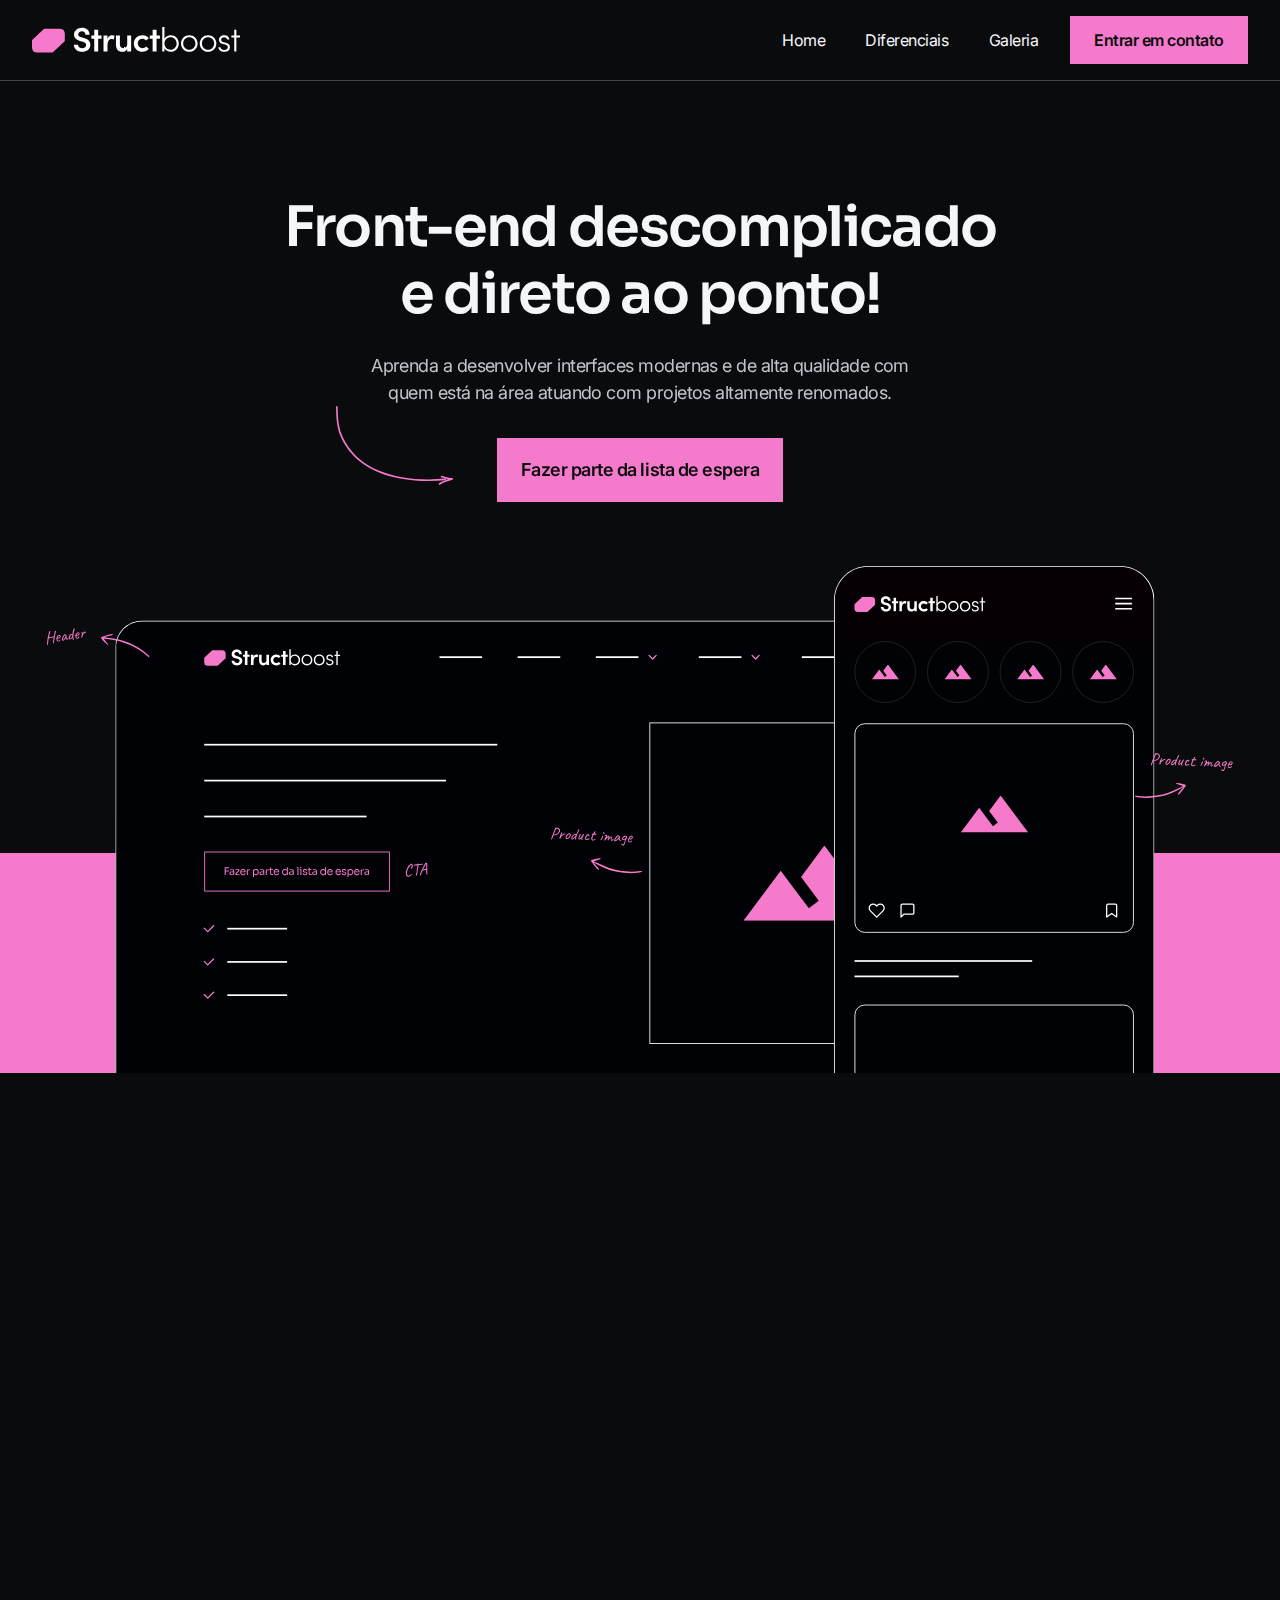
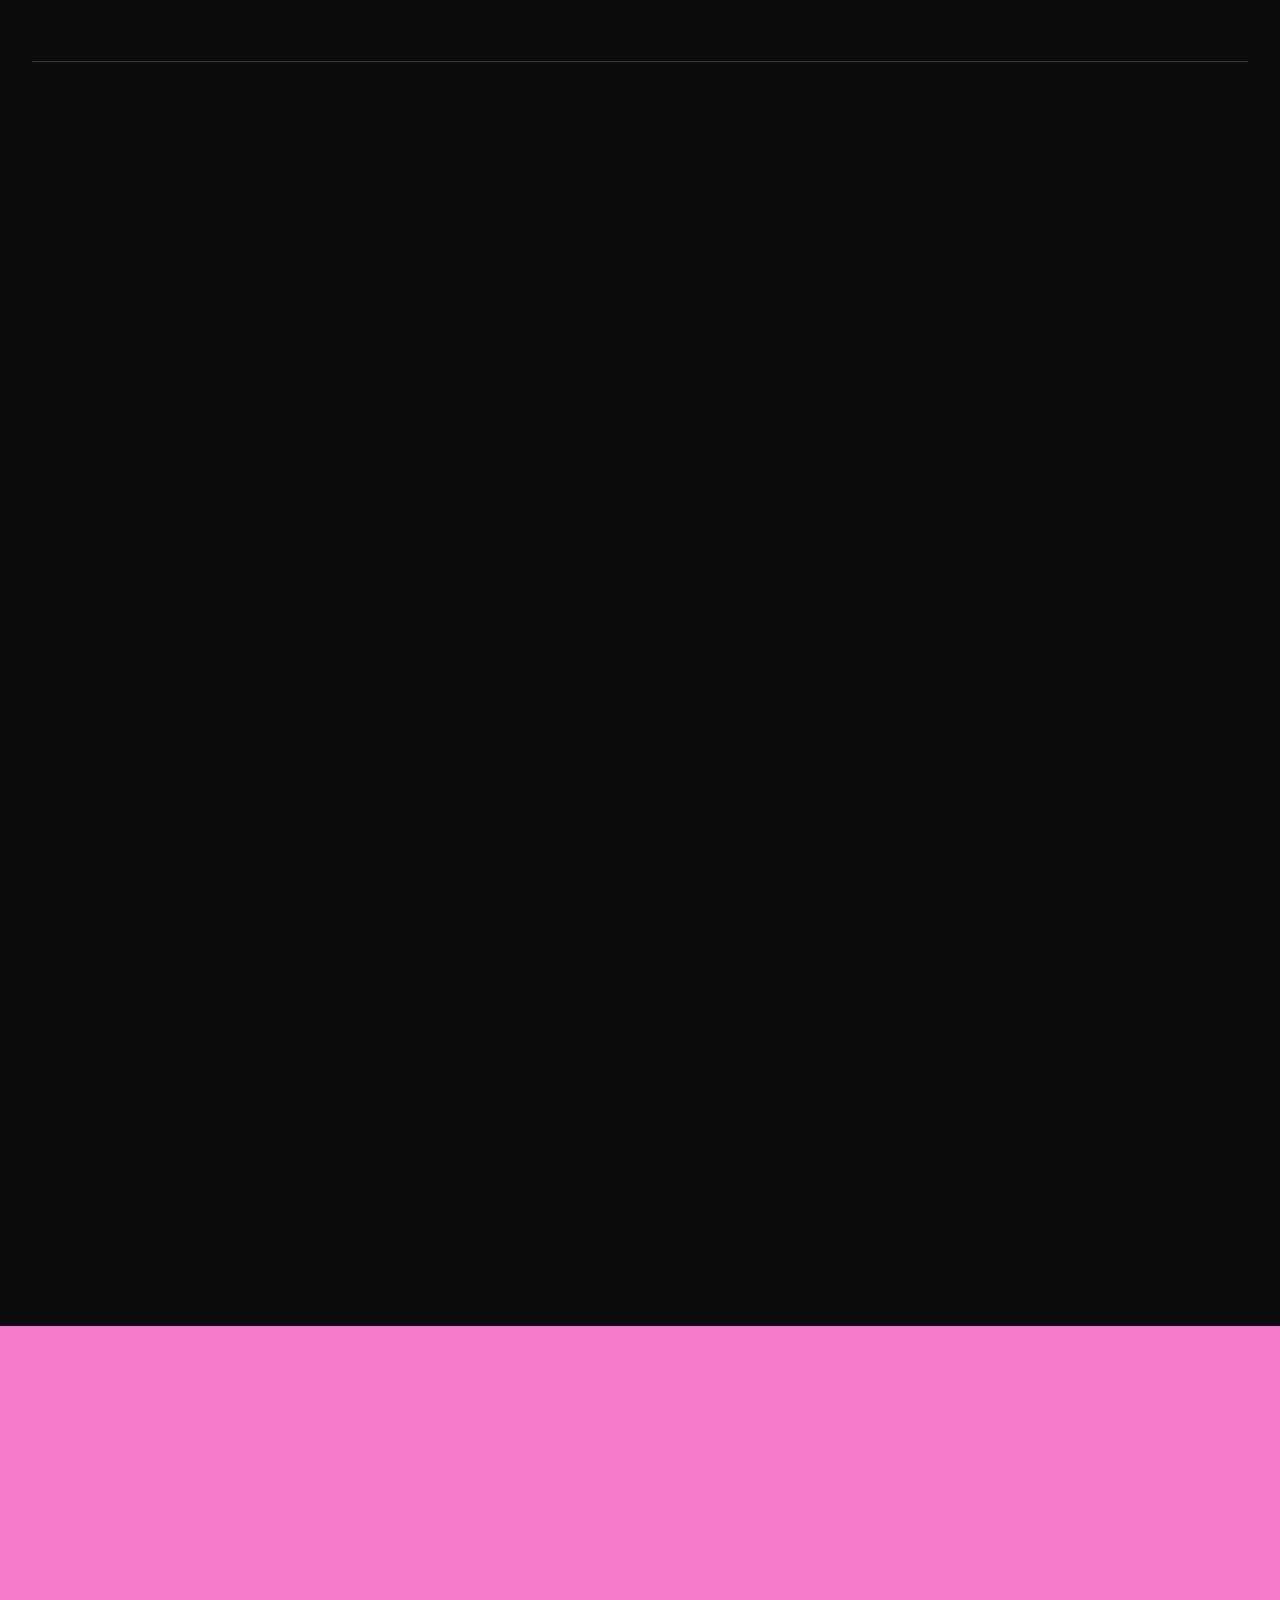
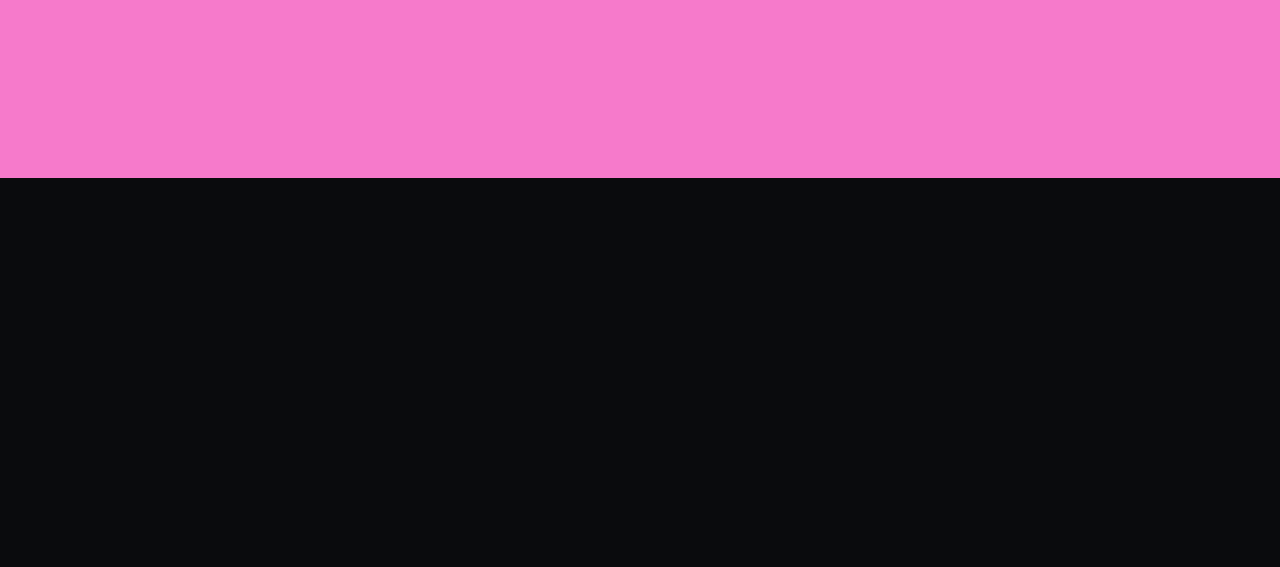
<file: index.html>
<!DOCTYPE html>
<html lang="pt-br">

<head>
	<link rel="preconnect" href="https://fonts.googleapis.com">
	<link rel="preconnect" href="https://fonts.gstatic.com" crossorigin>
	<link
		href="https://fonts.googleapis.com/css2?family=Inter:wght@400;600;700&family=Nunito:ital,wght@0,200;0,300;0,400;0,500;0,600;0,700;0,800;0,900;0,1000;1,200;1,300;1,400;1,500;1,600;1,700;1,800;1,900;1,1000&family=Sora:wght@500;600;700&display=swap"
		rel="stylesheet">

	<meta charset="UTF-8">
	<meta name="viewport" content="width=device-width, initial-scale=1.0">
	<title>Structboost</title>

	<link href="https://unpkg.com/aos@2.3.1/dist/aos.css" rel="stylesheet">
	<link rel="stylesheet" href="./css/main.css">
	<link rel="stylesheet" href="./css/components.css">
	<link rel="stylesheet" href="./css/grid.css">
	<link rel="stylesheet" href="./css/typography.css">
	<link rel="stylesheet" href="./css/variables.css">
	<link rel="stylesheet" href="./css/reset.css">
</head>

<body>

	<header>
		<div class="container">
			<a href="./">
				<img src="img/logo.svg" alt="logo Structboost" title="Logo Structboost">
			</a>
			<button class="btn-mobile">
				<img src="img/icon-hamburger.svg" alt="icone de navegação">
			</button>
			<nav>
				<ul>
					<li><a href="./">Home</a></li>
					<li><a href="./">Diferenciais</a></li>
					<li><a href="./">Galeria</a></li>
				</ul>
				<button class="btn-primary">
					Entrar em contato
				</button>
			</nav>
		</div>
	</header>

	<section class="s-hero">
		<div class="container">
			<div class="text" data-aos="fade-right">
				<h1>Front-end descomplicado e direto ao ponto!</h1>
				<p>Aprenda a desenvolver interfaces modernas e de alta qualidade com quem está na área atuando com
					projetos altamente renomados.</p>
				<button class="btn-primary lg">
					Fazer parte da lista de espera
				</button>
				<img class="arrow" src="./img/arrow-direction-button.svg" alt="flecha apontando pra um botão">
			</div>
			<img src="./img/ilustra-hero.svg" class="ilustra" alt="ilustração" data-aos="fade-up" data-aos-delay="200">
			<img src="./img/ilustra-mobile.svg" class="ilustra-mobile" alt="ilustração" data-aos="fade-up" data-aos-delay="200">
		</div>
	</section>

	<section class="s-digital">
		<div class="container">
			<h3 data-aos="fade-right">Transformando Ideias em Realidade Digital!</h3>
			<ul>
				<li data-aos="fade-right">
					<div class="item-digital">
						<div class="icon">
							<img src="img/icon-impacto.svg" alt="ícone de impacto">
						</div>
						<div class="info">
							<h6>Impacto Visual Imbatível</h6>
							<p>Domine a arte de criar interfaces envolventes que conquistam <br>
								corações e mentes dos usuários.</p>
						</div>
					</div>
				</li>

				<li data-aos="fade-up">
					<div class="item-digital">
						<div class="icon">
							<img src="img/icon-nav.svg" alt="ícone de impacto">
						</div>
						<div class="info">
							<h6>Navegabilidade sem Limites</h6>
							<p>Construa a base sólida para uma <br>
								experiência de usuário fluida e intuitiva, garantindo a satisfação do público.</p>
						</div>
					</div>
				</li>

				<li data-aos="fade-left">
					<div class="item-digital">
						<div class="icon">
							<img src="img/icon-performance.svg" alt="ícone de impacto">
						</div>
						<div class="info">
							<h6>Performance Acelerada</h6>
							<p>O Front End é a chave para otimizar o desempenho do seu site, cativando visitantes com
								velocidade e eficiência.
							<p>
						</div>
					</div>
				</li>
			</ul>

		</div>
	</section>

	<section class="s-art-front">
		<div class="container">
			<div class="title-text">
				<div class="left" data-aos="fade-right">
					<h3>Domine a Arte da Front-end</h3>
					<p>Prepare-se para criar interfaces incríveis e funcionais para a web com este curso completo de
						front-end.</p>
				</div>
				<div class="right" data-aos="fade-left">
					<p>Junte-se a nós neste curso de front-end e embarque em uma jornada emocionante para se tornar um
						desenvolvedor web altamente qualificado.</p>
				</div>
			</div>

			<div class="all">
				<div class="card-post" data-aos="flip-left">
					<span class="tag">Fundamentos</span>
					<div class="image">
						<img src="img/image-post.svg" alt="image default">
					</div>
					<div class="text">
						<h6>HTML5 e Semântica</h6>
						<p>Aprenda a usar a mais recente versão do HTML e crie páginas web bem estruturadas e otimizadas
							para os mecanismos de busca.</p>
					</div>
				</div>

				<div class="card-post" data-aos="flip-left">
					<span class="tag">Estilizando</span>
					<div class="image">
						<img src="img/image-post.svg" alt="image default">
					</div>
					<div class="text">
						<h6>CSS3 e Estilização Avançada</h6>
						<p>Explore os recursos avançados do CSS3 para criar layouts responsivos, animações incríveis e
							designs atrativos.</p>
					</div>
				</div>

				<div class="card-post" data-aos="flip-left">
					<span class="tag">Potencializando</span>
					<div class="image">
						<img src="img/image-post.svg" alt="image default">
					</div>
					<div class="text">
						<h6>Javascript Moderno</h6>
						<p>Aprenda a programar com Javascript moderno e torne suas páginas interativas e dinâmicas,
							proporcionando uma experiência única .</p>
					</div>
				</div>

				<div class="card-post" data-aos="flip-left">
					<span class="tag">Aplicações</span>
					<div class="image">
						<img src="img/image-post.svg" alt="image default">
					</div>
					<div class="text">
						<h6>Frameworks Front-end</h6>
						<p>Descubra como utilizar frameworks populares como React, Angular e Vue.js para criar
							aplicações web completas e eficientes.</p>
					</div>
				</div>

				<div class="card-post" data-aos="flip-left">
					<span class="tag">Designs</span>
					<div class="image">
						<img src="img/image-post.svg" alt="image default">
					</div>
					<div class="text">
						<h6>Design Responsivo</h6>
						<p>Aprenda a criar designs responsivos e mobile-first que se adaptam perfeitamente a diferentes
							tamanhos de tela.</p>
					</div>
				</div>
			</div>
		</div>
	</section>

	<section class="s-newsletter">
		<div class="container" data-aos="zoom-out">
			<h2>
				Front-end descomplicado e direto ao ponto!
			</h2>

			<p>
				Aprenda a desenvolver interfaces modernas e de alta qualidade com quem está na área atuando com projetos
				altamente renomados.
			</p>

			<button class="btn-primary white lg">
				Fazer parte da lista de espera
			</button>
		</div>
	</section>

	<footer>
		<div class="container" data-aos="fade-down" data-aos-delay="200">
			<div class="main-area">
				<div class="left">
					<img src="img/logo.svg" alt="Logo">
					<p>Lorem Ipsum is simply dummy text of the printing and typesetting industry. Lorem Ipsum has been
						the
						industry's </p>
				</div>
				<div class="right">
					<div class="item-nav">
						<h6>Lista de páginas</h6>
						<ul>
							<li>
								<a href="#">Home</a>
							</li>
							<li>
								<a href="#">Diferenciais</a>
							</li>
							<li>
								<a href="#">Galeria</a>
							</li>
						</ul>
					</div>
					<div class="item-nav">
						<h6>Soluções</h6>
						<ul>
							<li>
								<a href="#">Texto link 01</a>
							</li>
							<li>
								<a href="#">Texto link 02</a>
							</li>
							<li>
								<a href="#">Texto link 03</a>
							</li>
						</ul>
					</div>
					<div class="item-nav">
						<h6>Contato</h6>
						<ul>
							<li>
								<a href="#">Texto link 01</a>
							</li>
							<li>
								<a href="#">Texto link 02</a>
							</li>
						</ul>
					</div>
					<div class="item-nav">
						<h6>Nossas redes sociais</h6>
						<ul>
							<li>
								<a href="#">
									<img src="img/instagram.svg" alt="Instagram">
									Instagram
								</a>
							</li>
							<li>
								<a href="#">
									<img src="img/linkedin.svg" alt="Linkedin">
									Linkedin
								</a>
							</li>
							<li>
								<a href="#">
									<img src="img/youtube.svg" alt="Youtube">
									Youtube
								</a>
							</li>
						</ul>
					</div>
				</div>
			</div>
			<p class="copy">2023 © Todos os direitos reservados. <strong>Codeboost</strong></p>
		</div>
	</footer>

	<script src="https://unpkg.com/aos@2.3.1/dist/aos.js"></script>

	<script>
		AOS.init({
			duration: 1000,
			disable: "mobile",
		});
	  </script>

</body>

</html>
</file>
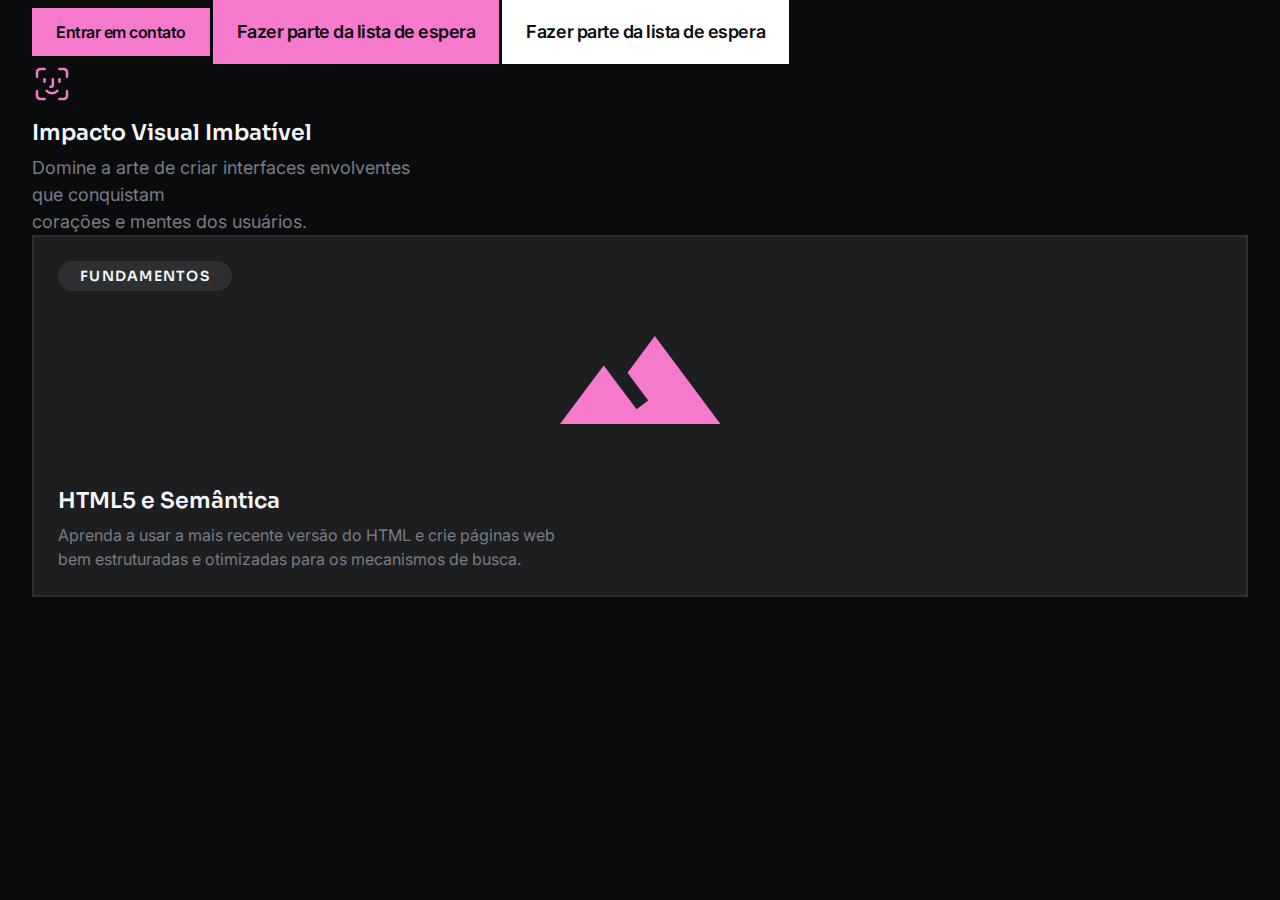
<file: components.html>
<!DOCTYPE html>
<html lang="pt-br">

<head>
    <link rel="preconnect" href="https://fonts.googleapis.com">
    <link rel="preconnect" href="https://fonts.gstatic.com" crossorigin>
    <link href="https://fonts.googleapis.com/css2?family=Inter:wght@400;600;700&family=Nunito:ital,wght@0,200;0,300;0,400;0,500;0,600;0,700;0,800;0,900;0,1000;1,200;1,300;1,400;1,500;1,600;1,700;1,800;1,900;1,1000&family=Sora:wght@500;600;700&display=swap" rel="stylesheet">

    <meta charset="UTF-8">
    <meta name="viewport" content="width=device-width, initial-scale=1.0">
    <title>Structboost</title>

    <link rel="stylesheet" href="./css/main.css">
    <link rel="stylesheet" href="./css/components.css">
    <link rel="stylesheet" href="./css/grid.css">
    <link rel="stylesheet" href="./css/typography.css">
    <link rel="stylesheet" href="./css/variables.css">
    <link rel="stylesheet" href="./css/reset.css">
</head>
<body>

    
    <div class="container">
        <button class="btn-primary">
            Entrar em contato
        </button>
        <button class="btn-primary lg">
            Fazer parte da lista de espera
        </button>
        <button class="btn-primary white lg">
            Fazer parte da lista de espera
        </button>

        <div class="item-digital">
            <div class="icon">
                <img src="img/icon-impacto.svg" alt="ícone de impacto">
            </div>
            <div class="info">
                <h6>Impacto Visual Imbatível</h6>
                <p>Domine a arte de criar interfaces envolventes que conquistam <br>
                corações e mentes dos usuários.</p>
            </div>
        </div>

        <div class="card-post">
            <span class="tag">Fundamentos</span>
            <div class="image">
                <img src="img/image-post.svg" alt="image default">
            </div>   
            <div class="text">
                <h6>HTML5 e Semântica</h6>
                <p>Aprenda a usar a mais recente versão do HTML e crie páginas web bem estruturadas e otimizadas para os mecanismos de busca.</p>
            </div>
        </div>
    </div>
</body>
</html>
</file>
<file: css/main.css>
header {
    width: 100%;
    height: 8.1rem;
    display: flex;
    align-items: center;
    border-bottom: 1px solid rgba(255, 255, 255, 0.24);
}

header .btn-mobile {
    display: none;
}

header .container {
    display: flex;
    align-items: center;
    justify-content: space-between;
}

header nav {
    display: flex;
    align-items: center;
    gap: 3.2rem;
}

header nav ul {
    display: flex;
    gap: 4rem;
}

header nav ul a {
    color: var(--gray-100);
    font-size: 1.6rem;
    letter-spacing: -0.48px;
    transition: opacity .3s ease;
}

header nav ul a:hover {
    opacity: 0.7;
}

.s-hero {
    position: relative;
    width: 100%;
    padding-top: 11.3rem;
    display: flex;
    flex-direction: column;
    align-items: center;
    overflow: hidden;
}

.s-hero::after {
    content: "";
    width: 100%;
    height: 22rem;
    background-color: var(--pink-10);
    position: absolute;
    left: 0;
    bottom: 0;
    z-index: -1;
}

.s-hero .text {
    position: relative;
    width: 100%;
    max-width: 71.9rem;
    text-align: center;
    margin: 0 auto;
    margin-bottom: 6.4rem;
}

.s-hero .text h1 {
    position: relative;
    font-weight: 600;
    letter-spacing: -1.68px;
}

.s-hero .text h1::before {
    content: "";
    max-width: 59.9rem;
    height: 2.2rem;
    background: url("../img/line-title.svg") no-repeat left center;
    position: absolute;
    left: 3.9rem;
    bottom: -0.5rem;
    z-index: -1;
    animation: drawLine .5s .5s ease-in forwards;
}

@keyframes drawLine {
    from {
        width: 0;
    }
    to {
        width: 100%;
    }
}

.s-hero .text p {
    max-width: 55.6rem;
    margin: 0 auto;
    letter-spacing: -0.54px;
    margin-top: 2.4rem;
    margin-bottom: 3.2rem;
    color: var(--gray-300);
}

.s-hero .text .arrow {
    position: absolute;
    bottom: 1.7rem;
    left: 5.5rem;
    animation: floating 3s ease-in-out infinite;
}

@keyframes floating {
    0%{
        transform: translateX(0px);
    }
    50% {
        transform: translateX(15px);
    }
    100%{
        transform: translateX(0px);
    }
} 

.s-hero .ilustra {
    padding: 0 1.5rem;
}

.s-hero .ilustra-mobile {
    display: none;
}

.s-digital {
    padding-top: 12.8rem;
}

.s-digital h3 {
    text-align: center;
    max-width: 53.5rem;
    margin: 0 auto;
    margin-bottom: 64px;
}

.s-digital ul {
    display: flex;
    justify-content: space-between;
    border-bottom: 1px solid var(--gray-800);
    padding-bottom: 12.8rem;
}

.s-art-front {
    padding: 12.8rem 0;
}

.s-art-front .title-text {
    display: flex;
    align-items: center;
    justify-content: space-between;
    margin-bottom: 6.4rem;
}

.s-art-front .title-text h3 {
    font-weight: 600;
    letter-spacing: -1.2px;
}

.s-art-front .title-text p {
    color: var(--gray-600);
    letter-spacing: -0.54px;
    margin-top: 1.6rem;
}


.s-art-front .title-text .left {
    max-width: 53.9rem;
}

.s-art-front .title-text .left p {
    max-width: 45.2rem;
}

.s-art-front .title-text .right {
    max-width: 42.9rem;
}

.s-art-front .all {
    display: grid;
    grid-template-columns: repeat(3, 1fr);
    gap: 3.2rem;
}

.s-art-front .all .card-post:first-child {
    grid-column: span 2;
}

.s-newsletter {
    padding: 8.9rem 0;
    background-color: var(--pink-10);
}

.s-newsletter .container {
    text-align: center;
}

.s-newsletter h2 {
    max-width: 64.6rem;
    margin: 0 auto;
    margin-bottom: 1.6rem;
    font-weight: 600;
    letter-spacing: -1.44px;
}

.s-newsletter p {
    max-width: 68.7rem;
    margin: 0 auto;
    margin-bottom: 2.4rem;
}

footer {
    padding: 4.8rem 0;
}

footer .main-area {
    display: flex;
    align-items: flex-start;
    justify-content: space-between;
    border-bottom: 1px solid rgba(255, 255, 255, 0.24);
    padding-bottom: 6.6rem;
    margin-bottom: 2.4rem;
}

footer .main-area .left {
    max-width: 27.9rem;
}

footer .main-area .right {
    flex-grow: 1;
    max-width: 79.2rem;
    display: flex;
    justify-content: space-between;
}

footer .main-area .right .item-nav h6 {
    font-family: "Inter", sans-serif;
    font-size: 1.6rem;
    font-weight: 600;
    letter-spacing: -0.48px;
    margin-bottom: 3.2rem;
}

footer .main-area .right .item-nav ul li:not(:last-child) {
    margin-bottom: 3.2rem;
}

footer .main-area .right .item-nav ul li a {
    color: var(--gray-600);
    font-size: 1.6rem;
    letter-spacing: -0.48px;
    transition: color .3s ease;
    display: flex;
    gap: 1.8rem;
}

footer .main-area .right .item-nav ul li a:hover {
    color: var(--gray-100);
}

footer .main-area .left p {
    margin-top: 2.4rem;
    color: var(--gray-600);
    font-size: 1.6rem;
    line-height: 150%;
    letter-spacing: -0.48px;
}

footer .copy {
    color: var(--gray-600);
    letter-spacing: -0.48px;
}

footer .copy strong {
    font-weight: 600;
}

/* 1200px monitor */
@media(max-width: 1200px) {
    .s-digital {
        padding-top: 6.8rem;
    }

    .s-digital ul {
        gap: 3.2rem;
        padding-bottom: 6.8rem;
    }

    .s-digital .info h6 {
        font-size: 2rem;
    }

    .s-digital .info p {
        font-size: 1.6rem;
    }

    .s-art-front .all {
        gap: 1.6rem;
    }

    .s-art-front .all .card-post:first-child,
    .s-art-front .all .card-post:nth-child(2) {
        grid-column: span 3;
    }

    footer .main-area .right {
        max-width: 66.2rem;
    }
}

/* 991px monitor */
@media(max-width: 991px) {
    .s-hero::after {
        height: 13rem;
    }

    .s-digital ul {
        flex-direction: column;
        align-items: center;
    }

    .s-art-front .title-text {
        flex-direction: column;
        align-items: center;
        margin-bottom: 4rem;
    }

    .s-art-front .title-text .left {
        text-align: center;
        max-width: 100%;
    }

    .s-art-front .title-text .left p {
        max-width: 100%;
        margin-top: 8px;
    }

    .s-art-front .title-text .right {
        text-align: center;
        max-width: 100%;
    }

    .s-art-front .all {
        grid-template-columns: 1fr;
    }

    .s-art-front .all .card-post:first-child,
    .s-art-front .all .card-post:nth-child(2) {
        grid-column: initial;
    }

    footer .main-area {
        flex-direction: column;
        gap: 4rem;
    }

    footer .main-area .left {
        max-width: 100%;
        text-align: center;
    }

    footer .main-area .left img {
        margin: 0 auto;
    }

    footer .main-area .right {
        max-width: 100%;
        width: 100%;
    }
}

/* 768px monitor */
@media(max-width: 768px) {
    header nav {
        display: none;
    }

    header .btn-mobile {
        display: block;
    }

    .s-hero {
        padding-top: 6rem;
    }

    .s-hero .text h1 {
        max-width: 49rem;
        margin: 0 auto;
    }

    .s-hero .text h1::before {
        left: 0;
        bottom: -4px;
        background-size: 100%;
    }

    .s-hero .text p {
        max-width: 41.6rem;
    }

    .s-hero .text .arrow {
        bottom: 3.7rem;
        left: 2rem;
        max-width: 60px;
    }
}

/* 560px monitor */
@media(max-width: 560px) {
    header {
        height: 7.2rem;
    }

    header .logo {
        max-width: 16rem;
    }

    .s-hero {
        padding-top: 8.8rem;
    }

    .s-hero h1 {
        font-size: 4rem;
    }

    .s-hero .text h1::before {
        bottom: -0.6rem;
    }

    .s-hero .text p {
        margin-top: 0.8rem;
        margin-bottom: 2.4rem;
        font-size: 1.6rem;
    }

    .s-hero .text .arrow {
        display: none;
    }

    .s-hero .ilustra {
        display: none;
    }

    .s-hero .ilustra-mobile {
        display: block;
        width: 110%;
        max-width: 103%;
    }

    .s-hero::after {
        height: 22rem;
    }

    .s-digital {
        padding-top: 8rem;
    }

    .s-digital ul {
        padding-bottom: 8rem;
        gap: 6.4rem;
    }

    .s-digital h3 {
        font-size: 2.8rem;
    }

    .s-art-front {
        padding: 8rem 0;
    }

    .s-art-front .title-text h3 {
        font-size: 2.8rem;
        max-width: 22.7rem;
        margin: 0 auto;
    }

    .s-art-front .title-text p {
        font-size: 1.6rem;
    }

    .s-art-front .title-text .left p {
        margin-top: 1.6rem;
    }

    .card-post {
        padding: 1.6rem;
    }

    .card-post .image {
        margin-bottom: 5.4rem;
    }

    .card-post .text h6 {
        font-size: 1.8rem;
    }

    .card-post .text p {
        font-size: 1.4rem;
    }

    .s-art-front .all {
        gap: 3.2rem;
    }

    .s-newsletter h2 {
        font-size: 4rem;
    }

    footer .main-area .right {
        flex-direction: column;
        align-items: center;
        gap: 4.8rem;
    }

    footer .main-area .right .item-nav h6 {
        text-align: center;
    }

    footer .main-area .right .item-nav ul li a {
        justify-content: center;
    }

    footer .main-area .right .item-nav:last-child {
        width: 100%;
    }

    footer .main-area .right .item-nav:last-child ul {
        display: flex;
        width: 100%;
        justify-content: space-between;
    }

    footer .main-area .right .item-nav:last-child ul li:not(:last-child) {
        margin-bottom: 0;
    }

    footer .main-area {
        padding-bottom: 4.8rem;
    }

    footer .copy {
        font-size: 1.4rem;
        text-align: center;
    }
}
</file>
<file: css/components.css>
.btn-primary {
    padding: 1.6rem 2.4rem;
    background-color: var(--pink-10);
    color: var(--gray-900);
    font-size: 1.6rem;
    font-weight: 600;
    line-height: 100%;
    letter-spacing: -0.48px;
    transition: background-color .3s ease;
}

.btn-primary.white {
    background-color: #ffffff;
}

.btn-primary.white:hover {
    background-color: var(--gray-900);
    color: #ffffff;
}

.btn-primary.lg {
    padding: 2.3rem 2.4rem;
    font-size: 1.8rem;
}

.btn-primary:hover {
    background-color: var(--pink-20);
}

.item-digital {
    width: 100%;
    max-width: 38.4rem;
}

.item-digital .icon {
    width: 4rem;
    height: 4rem;
    display: flex;
    align-items: center;
    justify-content: center;
    margin-bottom: 1.6rem;
}

.item-digital .info h6 {
    margin-bottom: 0.8rem;
}

.item-digital .info p {
    color: var(--gray-600);
}

.card-post {
    border: 2px solid rgba(255, 255, 255, 0.08);
    background-color: rgba(255, 255, 255, 0.08);
    padding: 2.4rem;
}

.card-post .tag {
    border-radius: 100px;
    background-color: rgba(255, 255, 255, 0.08);
    display: inline-block;
    padding: 0.8rem 2.2rem;
    color: var(--gray-100);
    font-family: "Sora", sans-serif;
    font-size: 1.4rem;
    font-weight: 600;
    line-height: 100%;
    letter-spacing: 1.26px;
    text-transform: uppercase;
    margin-bottom: 4.5rem;
}

.card-post .image {
    width: 100%;
    display: flex;
    align-items: center;
    justify-content: center;
    margin-bottom: 6.4rem;
}

.card-post .text {
    width: 100%;
    max-width: 50.8rem;
}

.card-post .text h6 {
    margin-bottom: 0.8rem;
}

.card-post .text p {
    font-size: 1.6rem;
    color: var(--gray-600);
}

@media(max-width: 991px) {
    .item-digital {
        text-align: center;
    }

    .item-digital .icon {
        margin: 0 auto;
        margin-bottom: 1.6rem;
    }

    .item-digital .icon p br {
        display: none;
    }
}

@media(max-width: 560px) {
    .item-digital .info p {
        font-size: 1.8rem;
        max-width: 31.9rem;
    }
}
</file>
<file: css/grid.css>
.container {
    width: 100%;
    max-width: 124.6rem;
    margin: 0 auto;
    padding: 0 1.5rem;
}
</file>
<file: css/typography.css>
h1,
h2,
h3,
h4,
h5,
h6 {
    font-family: "Sora", sans-serif;
    line-height: 120%;
}

h1,
h2,
h3,
h4 {
    font-weight: 700;
}

h5,
h6 {
    font-weight: 600;
}

h1 {
    font-size: 5.6rem;
}

h2 {
    font-size: 4.8rem;
}

h3 {
    font-size: 4rem;
}

h4 {
    font-size: 2.8rem;
}

h5 {
    font-size: 2.4rem;
}

h6 {
    font-size: 2.2rem;
}

p {
    font-size: 1.8rem;
    line-height: 150%;
}
</file>
<file: css/variables.css>
:root {
    --pink-10: #F67ACB;
    --pink-20: #CF62A9;
    --pink-30: #9D457F;

    --gray-900: #0A0B0D;
    --gray-800: #393B42;
    --gray-700: #5C5F69;
    --gray-600: #787C87;
    --gray-500: #979BA6;
    --gray-400: #ABAFBA;
    --gray-300: #C0C3CC;
    --gray-200: #DFE1E8;
    --gray-100: #F5F6FA;
}
</file>
